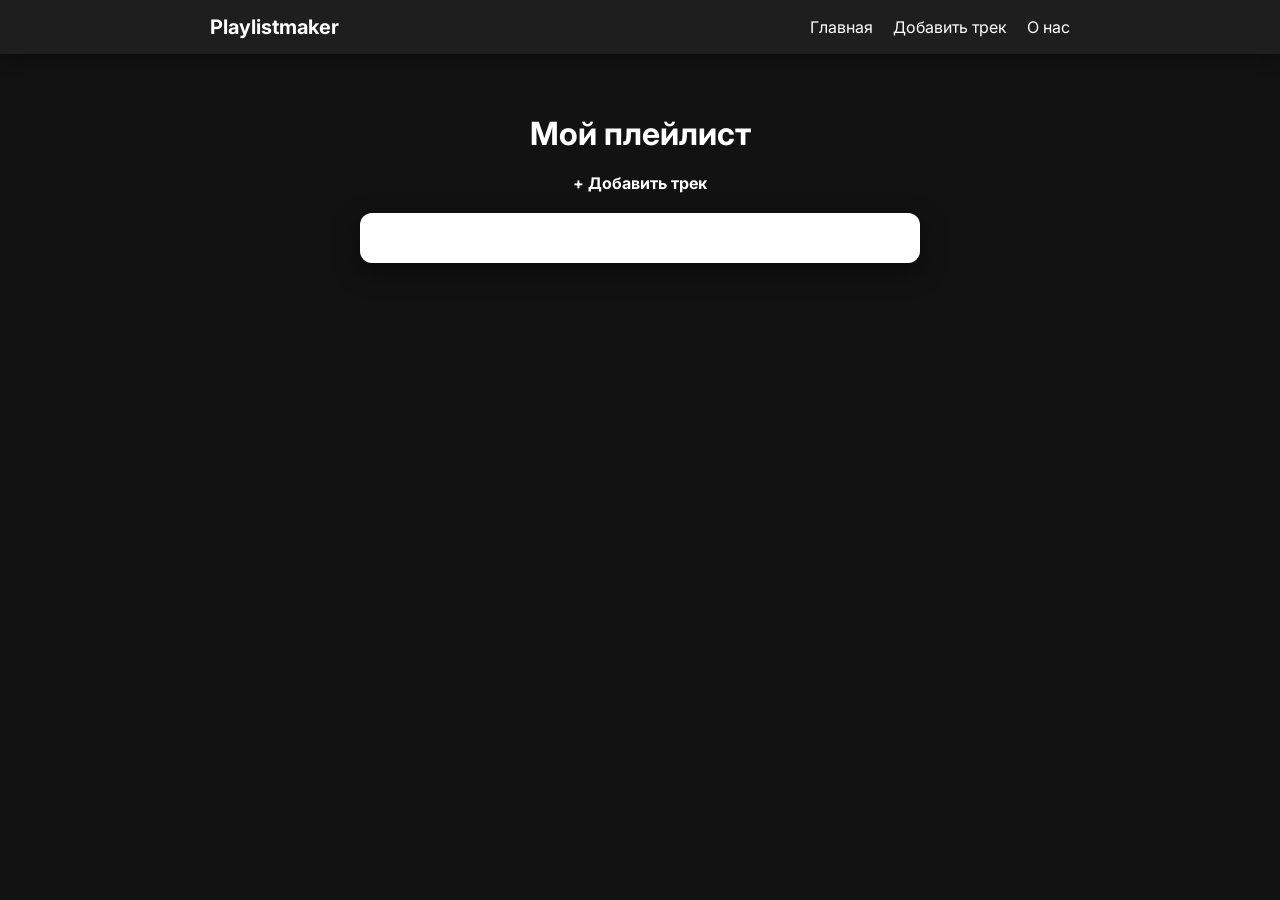
<file: index.html>
<!doctype html>
<html lang="ru">
  <head>
    <title>Playlistmaker - Главная</title>
    <meta charset="UTF-8" />
    <meta name="description" content="Интерактивный музыкальный плейлист на JavaScript. Пользователь может добавлять, удалять и прослушивать треки прямо на сайте.">
    <link rel="preconnect" href="https://fonts.googleapis.com" />
    <link rel="preconnect" href="https://fonts.gstatic.com" crossorigin />
    <link
      href="https://fonts.googleapis.com/css2?family=Inter:ital,opsz,wght@0,14..32,100..900;1,14..32,100..900&display=swap"
      rel="stylesheet"
    />
    <link rel="stylesheet" href="./styles/mainstyle.css" />
    <link rel="icon" href="./assets/images/site-icon.png" />
    <script type="module" src="./js/main.js" defer></script>
    <meta name="viewport" content="width=device-width, initial-scale=1.0" />
  </head>

  <body>
    <header class="header">
      <div class="header-container">
        <h2 class="logo">Playlistmaker</h2>
        <nav class="main-nav">
          <a href="./index.html">Главная</a>
          <a href="./form.html">Добавить трек</a>
          <a href="./aboutus.html">О нас</a>
        </nav>
      </div>
    </header>
    <main class="container">
      <h1>Мой плейлист</h1>
      <a href="./form.html" class="add-link">+ Добавить трек</a>
      <section class="playlist">
        <ul id="playlist"></ul>
      </section>
    </main>
  </body>
</html>
</file>
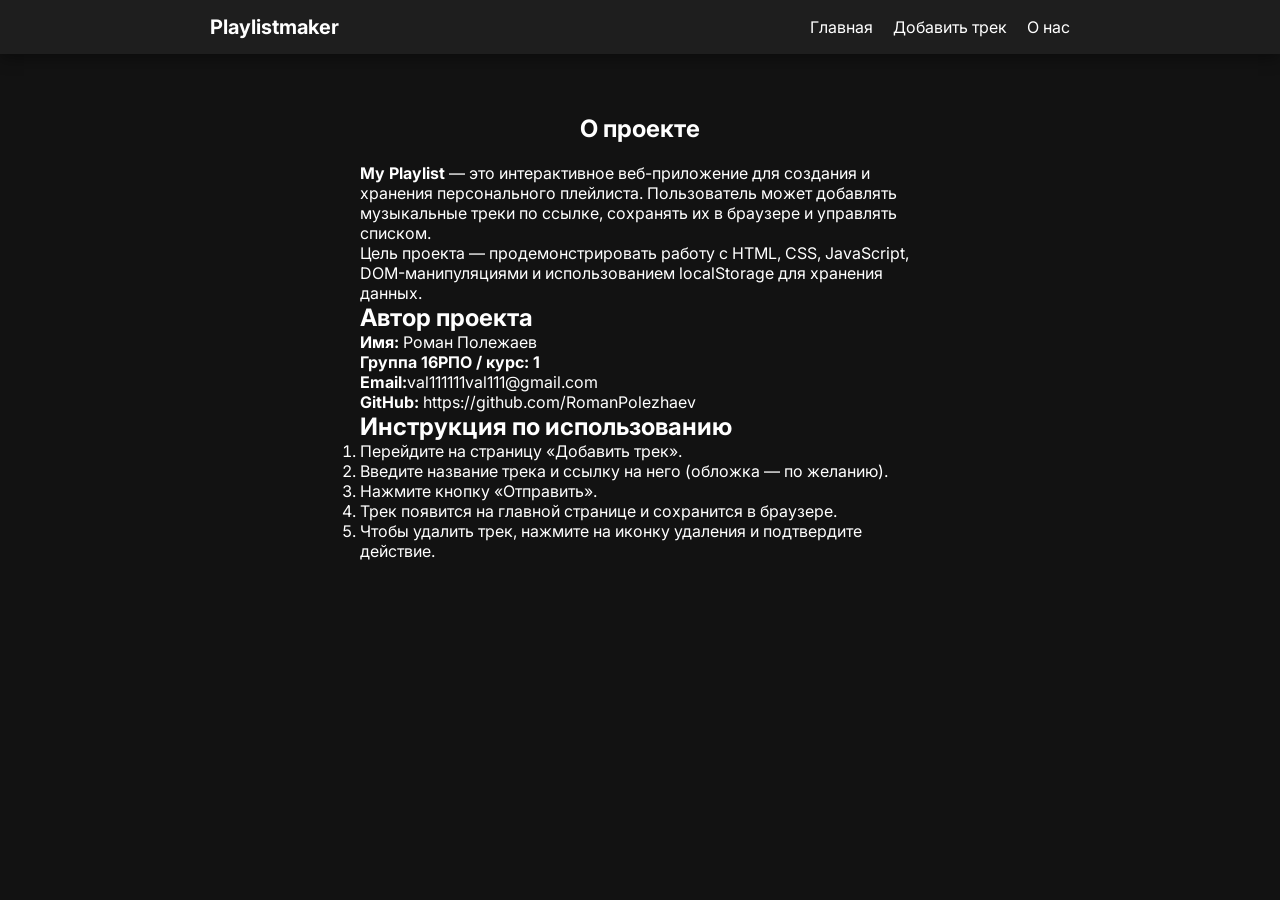
<file: aboutus.html>
<!doctype html>
<html lang="ru">
  <head>
    <title>О нас - Playlistmaker</title>
    <meta charset="UTF-8" />
    <meta name="description" content="Интерактивный музыкальный плейлист на JavaScript. Пользователь может добавлять, удалять и прослушивать треки прямо на сайте.">
    <link rel="stylesheet" href="./styles/mainstyle.css" />
    <link rel="preconnect" href="https://fonts.googleapis.com" />
    <link rel="preconnect" href="https://fonts.gstatic.com" crossorigin />
    <link
      href="https://fonts.googleapis.com/css2?family=Inter:ital,opsz,wght@0,14..32,100..900;1,14..32,100..900&display=swap"
      rel="stylesheet"
    />
    <link rel="icon" href="./assets/images/site-icon.png" />
    <meta name="viewport" content="width=device-width, initial-scale=1.0" />
  </head>

  <body>
    <header class="header">
      <div class="header-container">
        <h2 class="logo">Playlistmaker</h2>
        <nav class="main-nav">
          <a href="./index.html">Главная</a>
          <a href="./form.html">Добавить трек</a>
          <a href="./aboutus.html">О нас</a>
        </nav>
      </div>
    </header>
    <main class="container">
      <section class="card">
        <h1>О проекте</h1>
        <p>
          <strong>My Playlist</strong> — это интерактивное веб-приложение для
          создания и хранения персонального плейлиста. Пользователь может
          добавлять музыкальные треки по ссылке, сохранять их в браузере и
          управлять списком.
        </p>
        <p>
          Цель проекта — продемонстрировать работу с HTML, CSS, JavaScript,
          DOM-манипуляциями и использованием localStorage для хранения данных.
        </p>
      </section>
      <section class="card">
        <h2>Автор проекта</h2>
        <p><strong>Имя:</strong> Роман Полежаев</p>
        <p><strong>Группа 16РПО / курс: 1</strong></p>
        <p><strong>Email:</strong>val111111val111@gmail.com</p>
        <p>
          <strong>GitHub: </strong>
          <a>https://github.com/RomanPolezhaev</a>
        </p>
      </section>
      <section class="card">
        <h2>Инструкция по использованию</h2>
        <ol>
          <li>Перейдите на страницу «Добавить трек».</li>
          <li>
            Введите название трека и ссылку на него (обложка — по желанию).
          </li>
          <li>Нажмите кнопку «Отправить».</li>
          <li>Трек появится на главной странице и сохранится в браузере.</li>
          <li>
            Чтобы удалить трек, нажмите на иконку удаления и подтвердите
            действие.
          </li>
        </ol>
      </section>
    </main>
  </body>
</html>
</file>
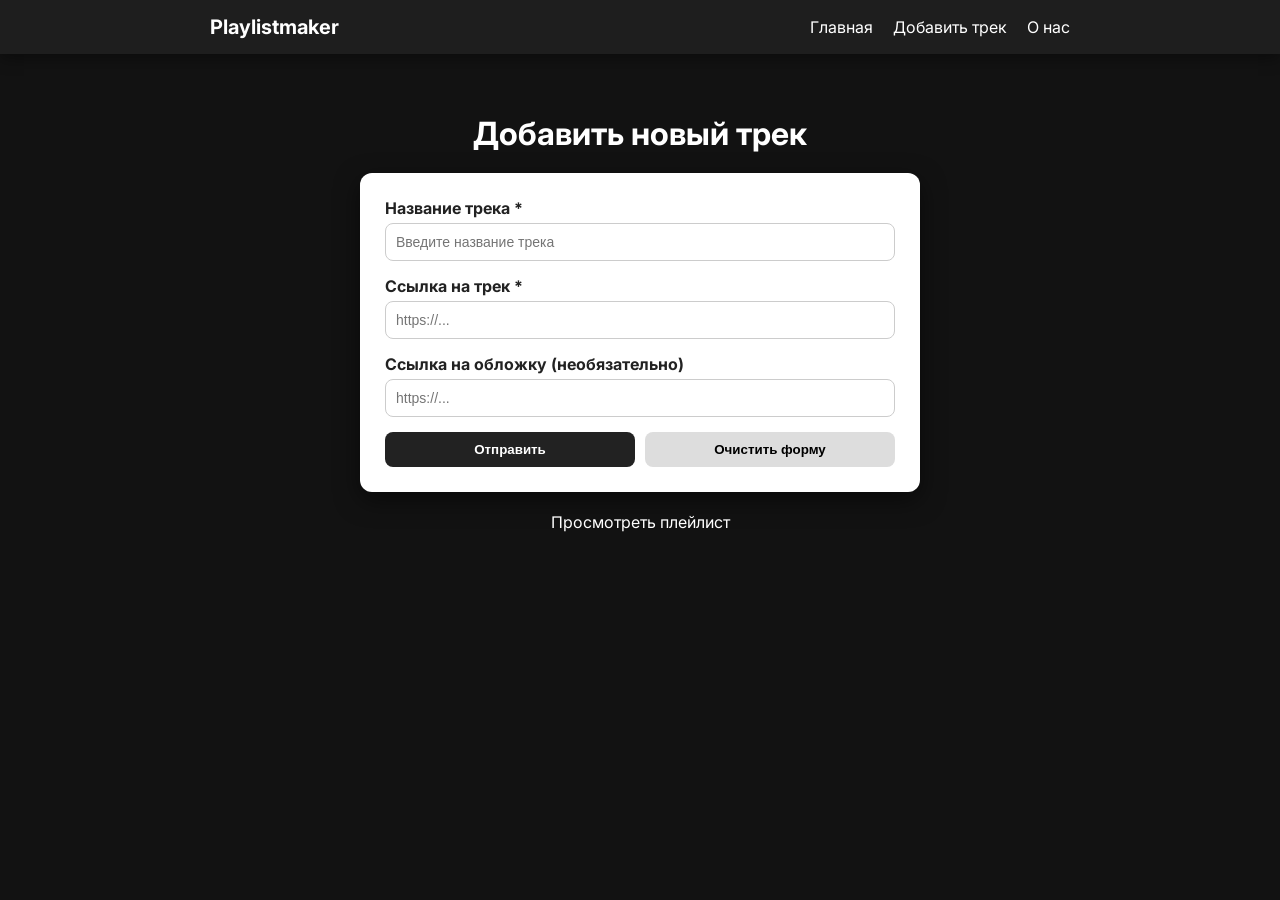
<file: form.html>
<!doctype html>
<html lang="ru">
  <head>
    <title>Добавление трека - Playlistmaker</title>
    <meta charset="UTF-8" />
    <meta name="description" content="Интерактивный музыкальный плейлист на JavaScript. Пользователь может добавлять, удалять и прослушивать треки прямо на сайте.">
    <link rel="preconnect" href="https://fonts.googleapis.com" />
    <link rel="preconnect" href="https://fonts.gstatic.com" crossorigin />
    <link
      href="https://fonts.googleapis.com/css2?family=Inter:ital,opsz,wght@0,14..32,100..900;1,14..32,100..900&display=swap"
      rel="stylesheet"
    />
    <link rel="stylesheet" href="./styles/mainstyle.css" />
    <link rel="icon" href="./assets/images/site-icon.png" />
    <script type="module" src="./js/form.js" defer></script>
    <meta name="viewport" content="width=device-width, initial-scale=1.0" />
  </head>

  <body>
    <header class="header">
      <div class="header-container">
        <h2 class="logo">Playlistmaker</h2>
        <nav class="main-nav">
          <a href="./index.html">Главная</a>
          <a href="./form.html">Добавить трек</a>
          <a href="./aboutus.html">О нас</a>
        </nav>
      </div>
    </header>
    <main class="container">
      <h1>Добавить новый трек</h1>
      <form id="trackForm">
        <div class="form-group">
          <label for="trackName">Название трека *</label>
          <input
            type="text"
            id="trackName"
            name="trackName"
            placeholder="Введите название трека"
          />
        </div>
        <div class="form-group">
          <label for="trackUrl">Ссылка на трек *</label>
          <input
            type="url"
            id="trackUrl"
            name="trackUrl"
            placeholder="https://..."
          />
        </div>
        <div class="form-group">
          <label for="trackCover">Ссылка на обложку (необязательно)</label>
          <input
            type="url"
            id="trackCover"
            name="trackCover"
            placeholder="https://..."
          />
        </div>
        <div class="form-buttons">
          <button type="submit" id="submitBtn">Отправить</button>
          <button type="reset" id="resetBtn">Очистить форму</button>
        </div>
        <p id="formMessage" class="form-message"></p>
      </form>
      <a class="playlist-link" href="./index.html">Просмотреть плейлист</a>
    </main>
  </body>
</html>
</file>
<file: styles/mainstyle.css>
* {
  margin: 0;
  padding: 0;
  box-sizing: border-box;
}
a {
  text-decoration: none;
  color: inherit;
}
body {
  background-color: #121212;
  color: #ffffff;
  min-height: 100vh;
  display: flex;
  flex-direction: column;
  font-family: "Inter", sans-serif;
}
.header {
  background-color: #1e1e1e;
  padding: 15px 0;
  box-shadow: 0 4px 15px rgba(0, 0, 0, 0.4);
}

.header-container {
  width: 100%;
  max-width: 900px;
  margin: 0 auto;
  padding: 0 20px;
  display: flex;
  justify-content: space-between;
  align-items: center;
}

.logo {
  font-size: 20px;
}
.main-nav {
  display: flex;
  justify-content: space-between;
  gap: 20px;
}
.nav a {
  margin-left: 20px;
  text-decoration: none;
  color: #ffffff;
  font-weight: bold;
  transition: 0.2s;
}

.nav a:hover {
  color: #cccccc;
  text-decoration: none;
}
.nav a:visited {
  text-decoration: none;
}
.nav a::after {
  content: "";
  position: absolute;
  left: 0;
  bottom: -4px;
  width: 0%;
  height: 2px;
  background: white;
  transition: 0.3s;
}

.nav a:hover::after {
  width: 100%;
}

main.container {
  flex: 1;
  width: 100%;
  max-width: 600px;
  margin: 40px auto;
  padding: 20px;
}

.container {
  width: 100%;
  max-width: 600px;
  padding: 20px;
}

form,
.playlist {
  background-color: #ffffff;
  color: #222;
  padding: 25px;
  border-radius: 12px;
  box-shadow: 0 8px 25px rgba(0, 0, 0, 0.5);
  margin-bottom: 20px;
}

h1 {
  text-align: center;
  margin-bottom: 20px;
}

.form-group {
  margin-bottom: 15px;
}

label {
  display: block;
  margin-bottom: 5px;
  font-weight: bold;
}

input {
  width: 100%;
  padding: 10px;
  border-radius: 8px;
  border: 1px solid #ccc;
  font-size: 14px;
}

input:focus {
  outline: none;
  border-color: #333;
}

.form-buttons {
  display: flex;
  gap: 10px;
  margin-top: 15px;
}
.playlist-link {
  display: flex;
  justify-content: center;
}
button {
  flex: 1;
  padding: 10px;
  border: none;
  border-radius: 8px;
  cursor: pointer;
  font-weight: bold;
  transition: 0.2s;
}

button[type="submit"] {
  background-color: #222;
  color: white;
}

button[type="submit"]:hover {
  background-color: #000;
}

button[type="reset"] {
  background-color: #ddd;
}

button[type="reset"]:hover {
  background-color: #ccc;
}

.playlist ul {
  list-style: none;
}

.track-item {
  display: flex;
  align-items: center;
  gap: 15px;
  padding: 10px;
  border-bottom: 1px solid #eee;
}

.track-item:last-child {
  border-bottom: none;
}

.track-cover {
  width: 100px;
  height: 100px;
  object-fit: cover;
  border-radius: 10px;
  flex-shrink: 0;
}

.track-info h3 {
  font-size: 16px;
  margin-bottom: 5px;
}

.track-info a {
  text-decoration: none;
  color: #222;
  font-size: 14px;
}

.track-info a:hover {
  text-decoration: underline;
}

.add-link {
  display: block;
  text-align: center;
  margin-bottom: 20px;
  color: white;
  text-decoration: none;
  font-weight: bold;
}
.add-link:hover {
  text-decoration: underline;
}
.delete-btn {
  margin-left: auto;
  width: 36px;
  height: 36px;
  background: transparent;
  border: none;
  cursor: pointer;
  padding: 0;
  display: flex;
  align-items: center;
  justify-content: center;
  border-radius: 8px;
  transition: 0.2s;
}

.delete-btn img {
  width: 20px;
  height: 20px;
}

.delete-btn:hover {
  background-color: rgba(255, 0, 0, 0.1);
  transform: scale(1.1);
}
.track-player {
  width: 100%;
  height: 200px;
  border-radius: 8px;
  margin-top: 10px;
}

.track-card {
  display: flex;
  flex-direction: column;
  gap: 10px;
}
.error {
  border: 2px solid #ff4d4d;
}

.success {
  border: 2px solid #4caf50;
}
@media (max-width: 480px) {
  .header-container {
    flex-direction: column;
    gap: 10px;
  }
  .nav {
    display: flex;
    gap: 15px;
  }
  .track-player {
    height: 180px;
  }
  .track-item {
    flex-direction: column;
    align-items: flex-start;
    gap: 10px;
  }
  .delete-btn {
    align-self: flex-end;
  }
  .container {
    padding: 10px;
  }
  input {
    font-size: 16px;
  }
  button {
    width: 100%;
  }
}
</file>
